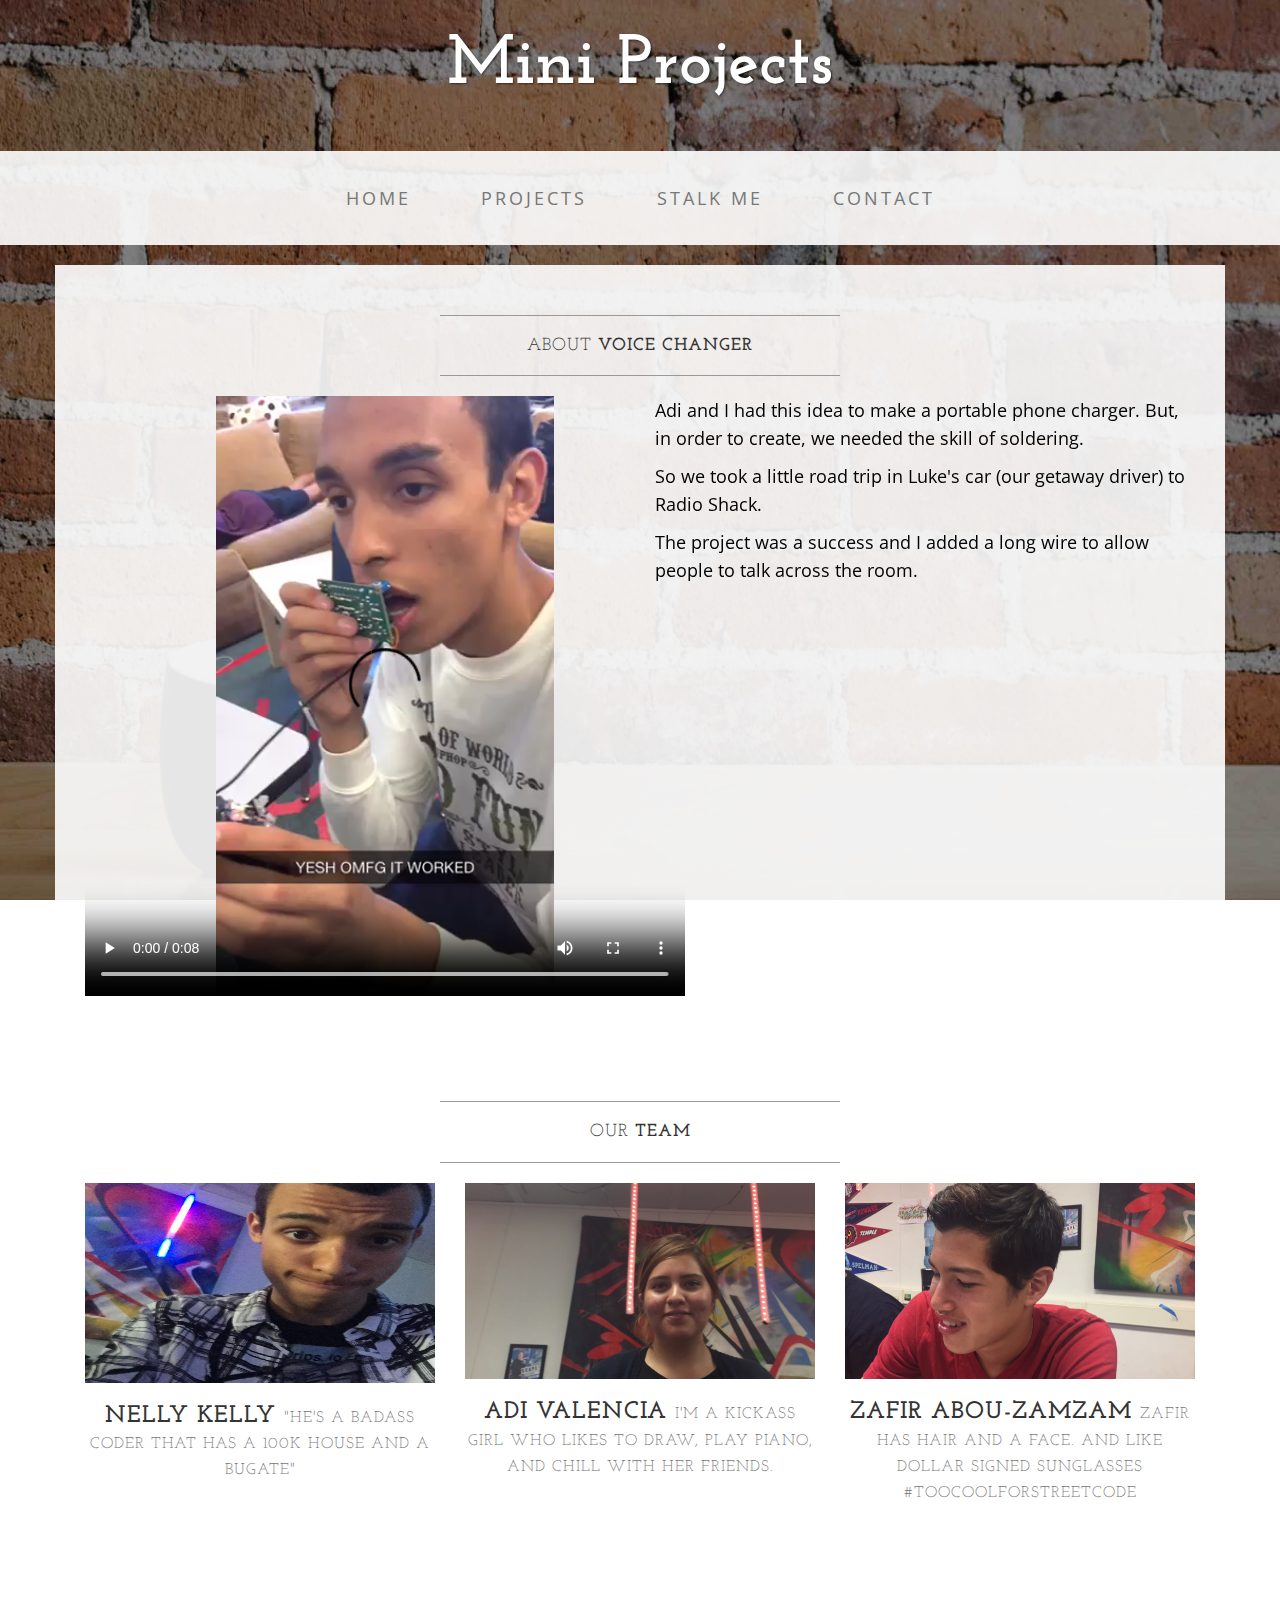
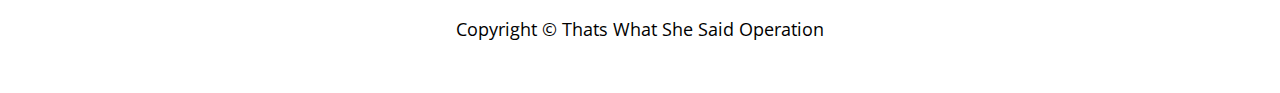
<file: about.html>
<!DOCTYPE html>
<html lang="en">

<head>

    <meta charset="utf-8">
    <meta http-equiv="X-UA-Compatible" content="IE=edge">
    <meta name="viewport" content="width=device-width, initial-scale=1">
    <meta name="description" content="">
    <meta name="author" content="">

    <title>About - Mini Projects </title>

    <!-- Bootstrap Core CSS -->
    <link href="css/bootstrap.min.css" rel="stylesheet">

    <!-- Custom CSS -->
    <link href="css/business-casual.css" rel="stylesheet">

    <!-- Fonts -->
    <link href="http://fonts.googleapis.com/css?family=Open+Sans:300italic,400italic,600italic,700italic,800italic,400,300,600,700,800" rel="stylesheet" type="text/css">
    <link href="http://fonts.googleapis.com/css?family=Josefin+Slab:100,300,400,600,700,100italic,300italic,400italic,600italic,700italic" rel="stylesheet" type="text/css">

    <!-- HTML5 Shim and Respond.js IE8 support of HTML5 elements and media queries -->
    <!-- WARNING: Respond.js doesn't work if you view the page via file:// -->
    <!--[if lt IE 9]>
        <script src="https://oss.maxcdn.com/libs/html5shiv/3.7.0/html5shiv.js"></script>
        <script src="https://oss.maxcdn.com/libs/respond.js/1.4.2/respond.min.js"></script>
    <![endif]-->

</head>

<body>

    <div class="brand">Mini Projects</div>
    <div class="address-bar"></div>

    <!-- Navigation -->
    <nav class="navbar navbar-default" role="navigation">
        <div class="container">
            <!-- Brand and toggle get grouped for better mobile display -->
            <div class="navbar-header">
                <button type="button" class="navbar-toggle" data-toggle="collapse" data-target="#bs-example-navbar-collapse-1">
                    <span class="sr-only">Toggle navigation</span>
                    <span class="icon-bar"></span>
                    <span class="icon-bar"></span>
                    <span class="icon-bar"></span>
                </button>
                <!-- navbar-brand is hidden on larger screens, but visible when the menu is collapsed -->
                <a class="navbar-brand" href="index.html">Business Casual</a>
            </div>
            <!-- Collect the nav links, forms, and other content for toggling -->
            <div class="collapse navbar-collapse" id="bs-example-navbar-collapse-1">
                <ul class="nav navbar-nav">
                    <li>
                        <a href="index.html">Home</a>
                    </li>
                    <li>
                        <a href="about.html">Projects</a>
                    </li>
                    <li>
                        <a href="blog.html">Stalk Me</a>
                    </li>
                    <li>
                        <a href="contact.html">Contact</a>
                    </li>
                </ul>
            </div>
            <!-- /.navbar-collapse -->
        </div>
        <!-- /.container -->
    </nav>

    <div class="container">

        <div class="row">
            <div class="box">
                <div class="col-lg-12">
                    <hr>
                    <h2 class="intro-text text-center">About
                        <strong>Voice Changer</strong>
                    </h2>
                    <hr>
                </div>
                <div class="col-md-6">
                      <video controls=""height="
                    600px" width="600px" src="img/voice.MOV"
                    type="video/m4v">

                        </video>
                </div>
                <div class="col-md-6">
                    <p>Adi and I had this idea to make a portable phone charger. But, in order to create, we needed the skill of soldering.</p>
                    <p>So we took a little road trip in Luke's car (our getaway driver) to Radio Shack. </p>
                    <p>The project was a success and I added a long wire to allow people to talk across the room.</p>
                </div>
                <div class="clearfix"></div>
            </div>
        </div>

        <div class="row">
            <div class="box">
                <div class="col-lg-12">
                    <hr>
                    <h2 class="intro-text text-center">Our
                        <strong>Team</strong>
                    </h2>
                    <hr>
                </div>
                <div class="col-sm-4 text-center">
                     <img id="nelly" class="img-responsive img-full" src="img/mrnelson.jpg" alt="">
                    <h3>Nelly Kelly
                        <small>"He's a badass coder that has a 100k house and a bugate"</small>
                    </h3>
                </div>
                <div class="col-sm-4 text-center">
                    <img id="adi" class="img-responsive img-full" src="img/faboadi.jpg" alt="">
                    <h3>Adi Valencia
                        <small>I'm a kickass girl who likes to draw, play piano, and chill with her friends.</small>
                    </h3>
                </div>
                <div class="col-sm-4 text-center">
                    <img id="zafir" class="img-responsive img-full" src="img/kingzafir.jpg" alt="">
                    <h3>Zafir Abou-Zamzam
                        <small>Zafir has hair and a face. And like dollar signed sunglasses #toocoolforstreetcode</small>
                    </h3>
                </div>
                <div class="clearfix"></div>
            </div>
        </div>

    </div>
    <!-- /.container -->

    <footer>
        <div class="container">
            <div class="row">
                <div class="col-lg-12 text-center">
                    <p>Copyright &copy; Thats What She Said Operation</p>
                </div>
            </div>
        </div>
    </footer>

    <!-- jQuery -->
    <script src="js/jquery.js"></script>

    <!-- Bootstrap Core JavaScript -->
    <script src="js/bootstrap.min.js"></script>

</body>

</html>
</file>
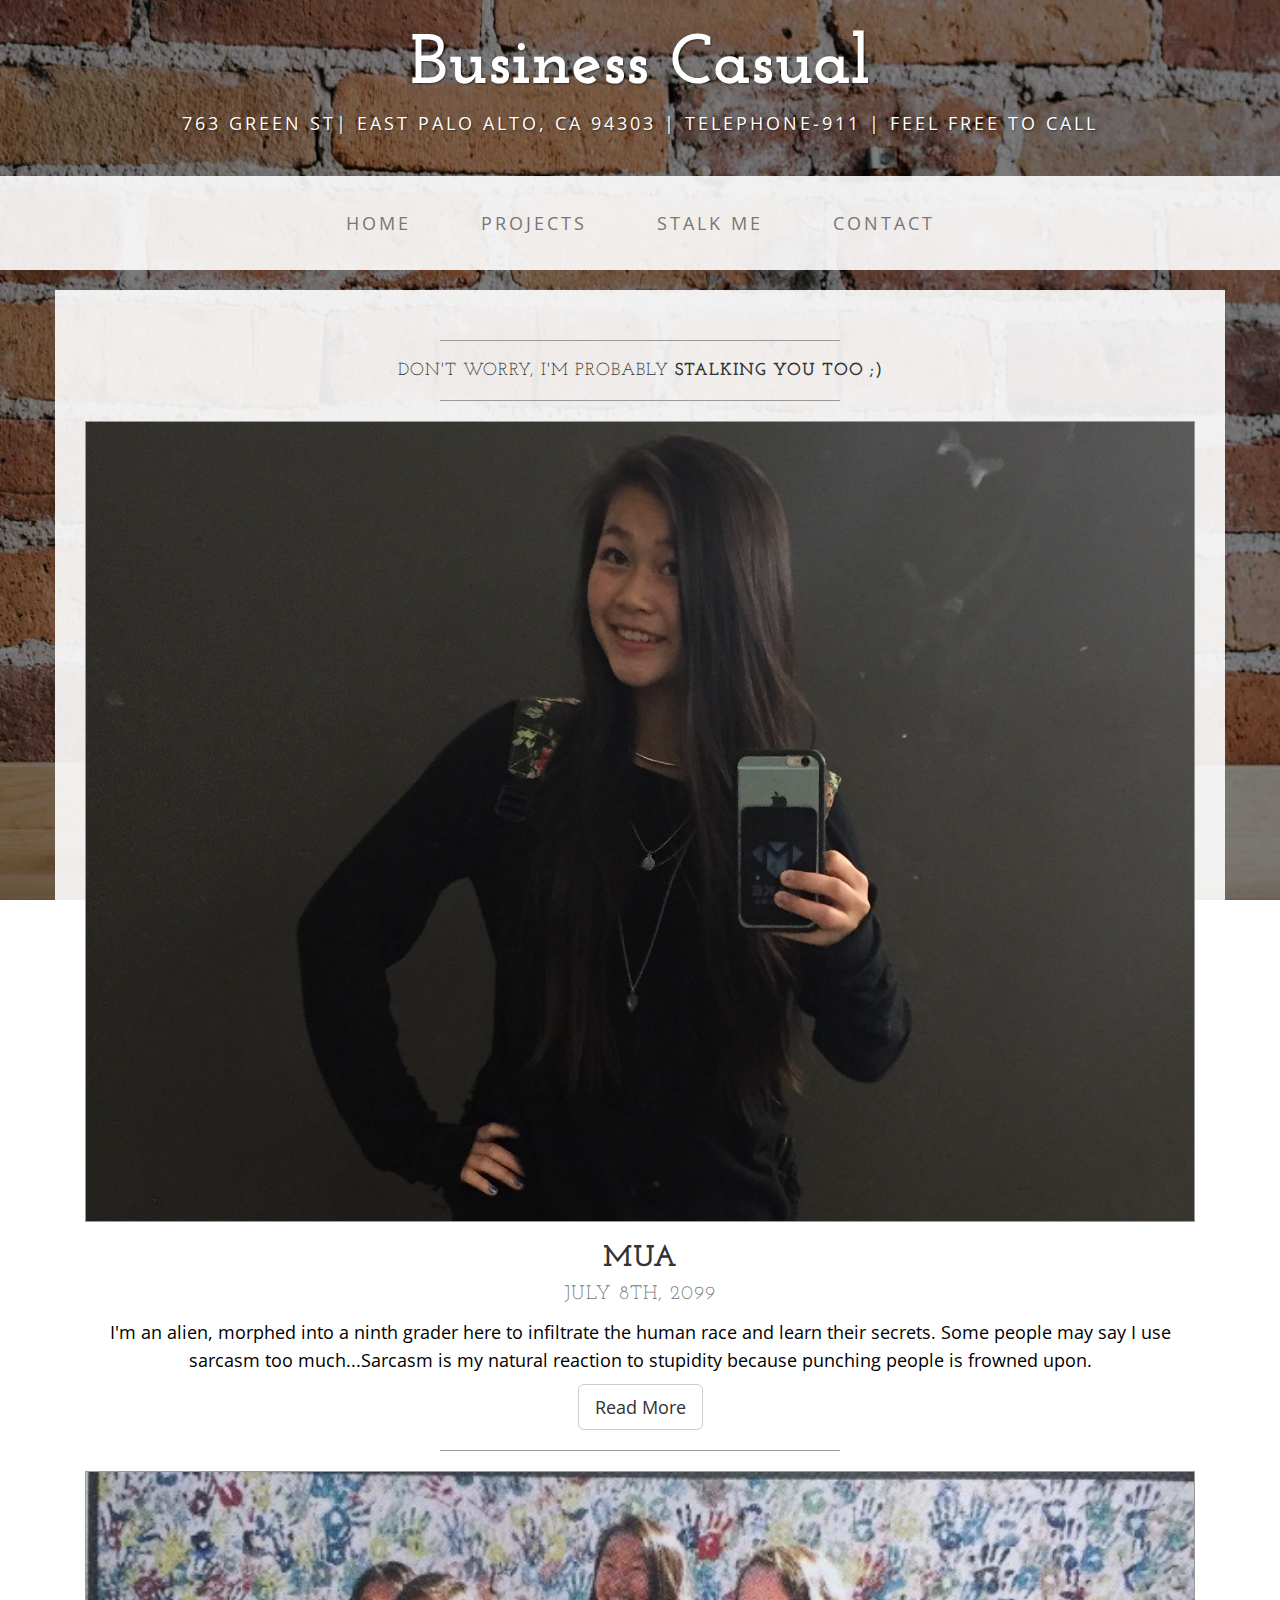
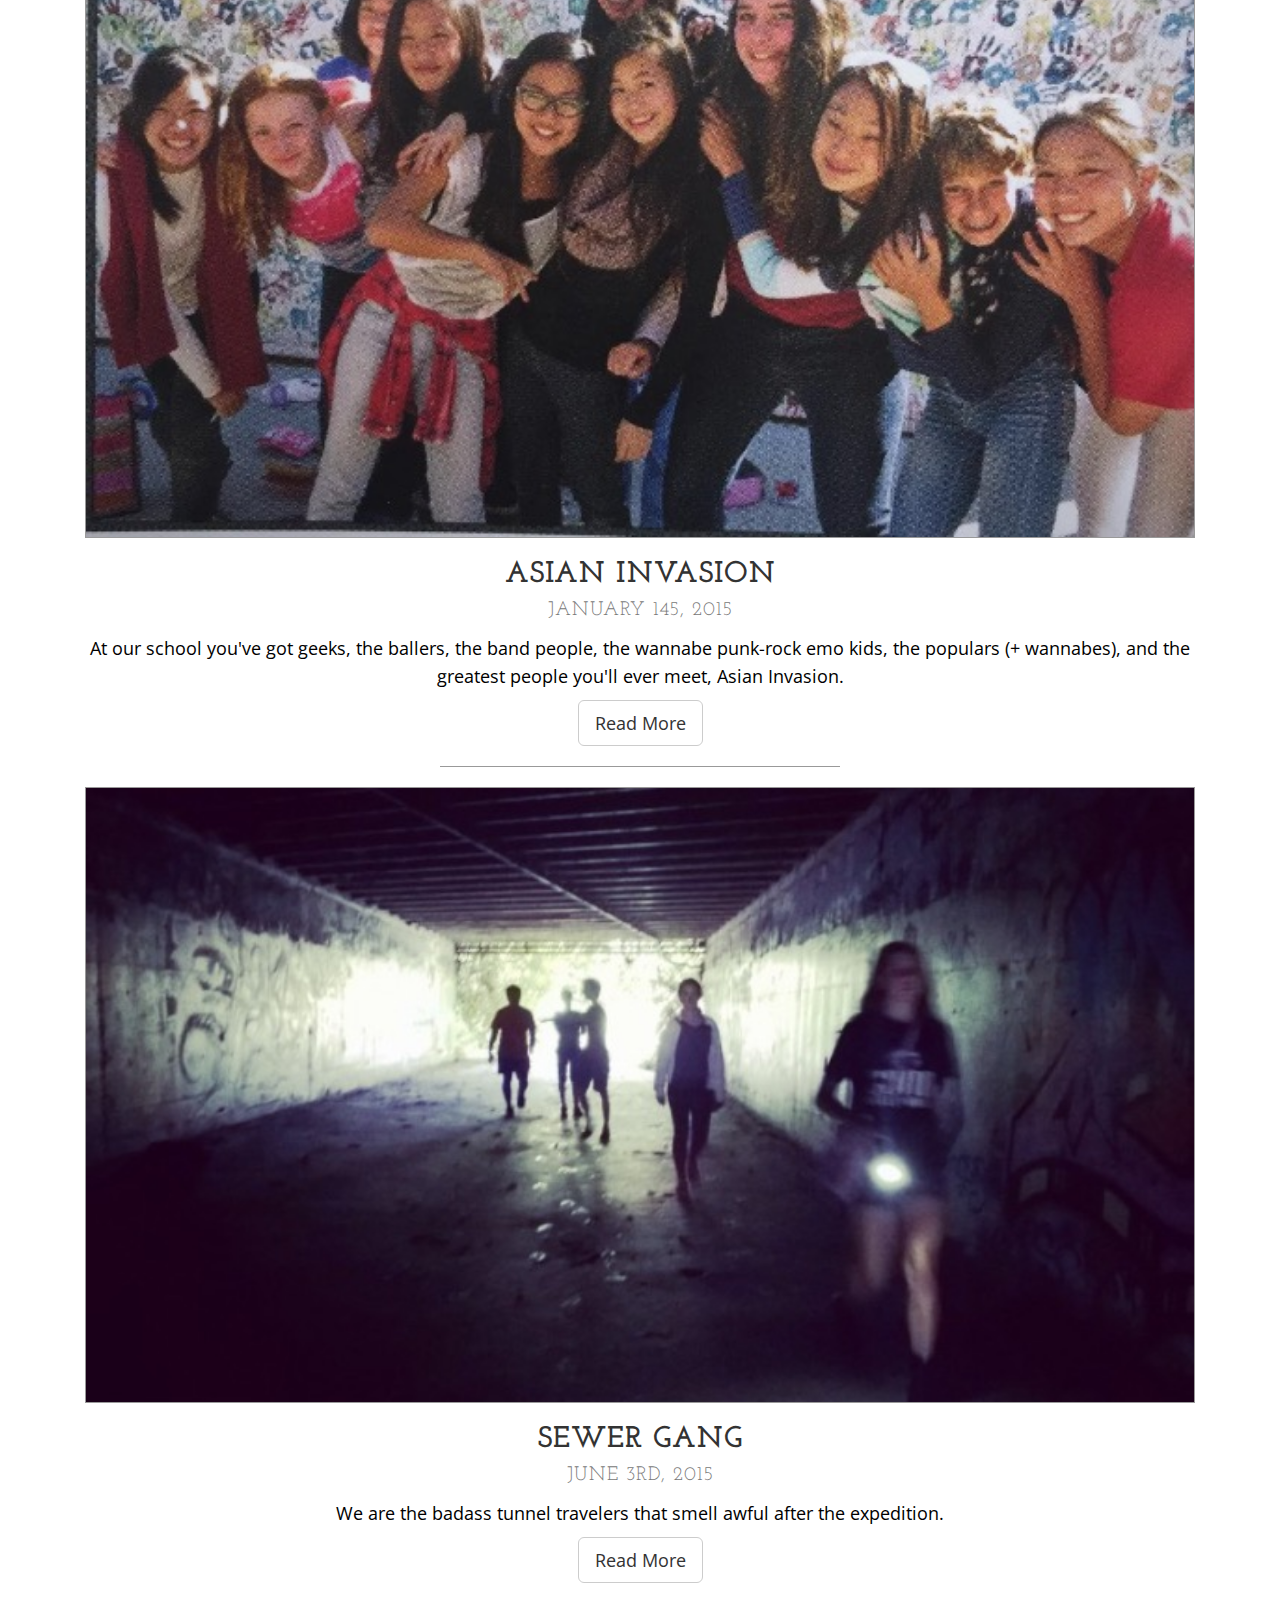
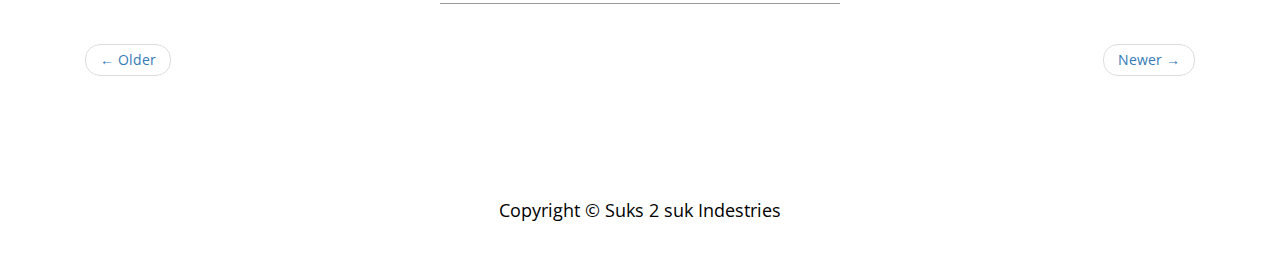
<file: blog.html>
<!DOCTYPE html>
<html lang="en">

<head>

    <meta charset="utf-8">
    <meta http-equiv="X-UA-Compatible" content="IE=edge">
    <meta name="viewport" content="width=device-width, initial-scale=1">
    <meta name="description" content="">
    <meta name="author" content="">

    <title>Stalk Me - Mini Projects </title>

    <!-- Bootstrap Core CSS -->
    <link href="css/bootstrap.min.css" rel="stylesheet">

    <!-- Custom CSS -->
    <link href="css/business-casual.css" rel="stylesheet">

    <!-- Fonts -->
    <link href="http://fonts.googleapis.com/css?family=Open+Sans:300italic,400italic,600italic,700italic,800italic,400,300,600,700,800" rel="stylesheet" type="text/css">
    <link href="http://fonts.googleapis.com/css?family=Josefin+Slab:100,300,400,600,700,100italic,300italic,400italic,600italic,700italic" rel="stylesheet" type="text/css">

    <!-- HTML5 Shim and Respond.js IE8 support of HTML5 elements and media queries -->
    <!-- WARNING: Respond.js doesn't work if you view the page via file:// -->
    <!--[if lt IE 9]>
        <script src="https://oss.maxcdn.com/libs/html5shiv/3.7.0/html5shiv.js"></script>
        <script src="https://oss.maxcdn.com/libs/respond.js/1.4.2/respond.min.js"></script>
    <![endif]-->

</head>

<body>

    <div class="brand">Business Casual</div>
    <div class="address-bar">763 Green St| East Palo Alto, CA 94303 | telephone-911 | Feel free to call</div>

    <!-- Navigation -->
    <nav class="navbar navbar-default" role="navigation">
        <div class="container">
            <!-- Brand and toggle get grouped for better mobile display -->
            <div class="navbar-header">
                <button type="button" class="navbar-toggle" data-toggle="collapse" data-target="#bs-example-navbar-collapse-1">
                    <span class="sr-only">Toggle navigation</span>
                    <span class="icon-bar"></span>
                    <span class="icon-bar"></span>
                    <span class="icon-bar"></span>
                </button>
                <!-- navbar-brand is hidden on larger screens, but visible when the menu is collapsed -->
                <a class="navbar-brand" href="index.html">Mini Projects
                </a>
            </div>
            <!-- Collect the nav links, forms, and other content for toggling -->
            <div class="collapse navbar-collapse" id="bs-example-navbar-collapse-1">
                <ul class="nav navbar-nav">
                    <li>
                        <a href="index.html">Home</a>

                    </li>
                    <li>
                        <a href="about.html">Projects</a>
                    </li>
                    <li>
                        <a href="blog.html">Stalk Me</a>
                    </li>
                    <li>
                        <a href="contact.html">Contact</a>
                    </li>
                </ul>
            </div>
            <!-- /.navbar-collapse -->
        </div>
        <!-- /.container -->
    </nav>

    <div class="container">

        <div class="row">
            <div class="box">
                <div class="col-lg-12">
                    <hr>
                    <h2 class="intro-text text-center">Don't Worry, I'm Probably 
                        <strong>Stalking You Too ;)</strong>
                    </h2>
                    <hr>
                </div>
                <div class="col-lg-12 text-center">
                    <img class="img-responsive img-border img-full" src="img/alienZoe.jpg" alt="">
                    <h2>MUA
                        <br>
                        <small>July 8th, 2099 </small>
                    </h2>
                    <p>I'm an alien, morphed into a ninth grader here to infiltrate the human race and learn their secrets. Some people may say I use sarcasm too much...Sarcasm is my natural reaction to stupidity because punching people is frowned upon.</p>
                    <a href="#" class="btn btn-default btn-lg">Read More</a>
                    <hr>
                </div>
                <div class="col-lg-12 text-center">
                    <img class="img-responsive img-border img-full" src="img/asians.jpg" alt="">
                    <h2>Asian Invasion
                        <br>
                        <small>January 145, 2015</small>
                    </h2>
                    <p>At our school you've got geeks, the ballers, the band people, the wannabe punk-rock emo kids, the populars (+ wannabes), and the greatest people you'll ever meet, Asian Invasion. </p>
                    <a href="#" class="btn btn-default btn-lg">Read More</a>
                    <hr>
                </div>
                <div class="col-lg-12 text-center">
                    <img class="img-responsive img-border img-full" src="img/gangsewer.jpg" alt="">
                    <h2>Sewer Gang
                        <br>
                        <small>June 3rd, 2015</small>
                    </h2>
                    <p>We are the badass tunnel travelers that smell awful after the expedition. </p>
                    <a href="#" class="btn btn-default btn-lg">Read More</a>
                    <hr>
                </div>
                <div class="col-lg-12 text-center">
                    <ul class="pager">
                        <li class="previous"><a href="#">&larr; Older</a>
                        </li>
                        <li class="next"><a href="#">Newer &rarr;</a>
                        </li>
                    </ul>
                </div>
            </div>
        </div>

    </div>
    <!-- /.container -->

    <footer>
        <div class="container">
            <div class="row">
                <div class="col-lg-12 text-center">
                    <p>Copyright &copy; Suks 2 suk Indestries</p>
                </div>
            </div>
        </div>
    </footer>

    <!-- jQuery -->
    <script src="js/jquery.js"></script>

    <!-- Bootstrap Core JavaScript -->
    <script src="js/bootstrap.min.js"></script>

</body>

</html>
</file>
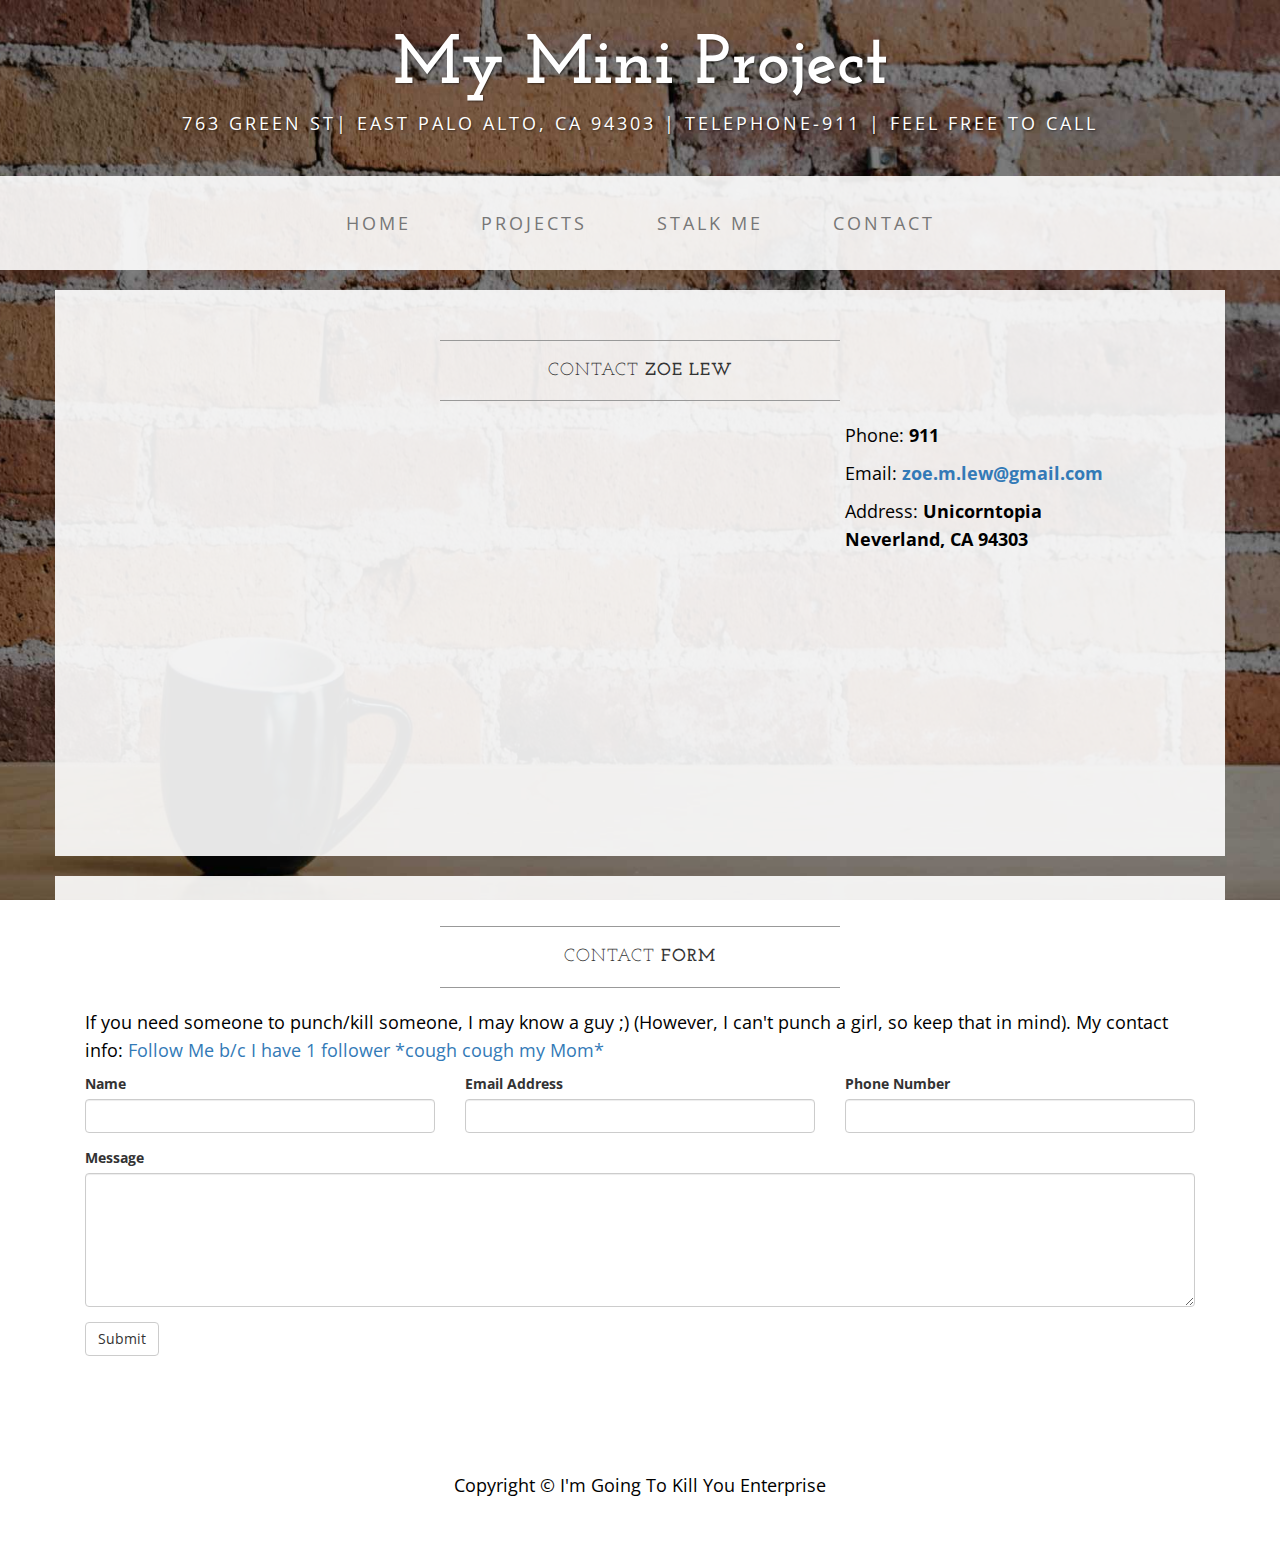
<file: contact.html>
<!DOCTYPE html>
<html lang="en">

<head>

    <meta charset="utf-8">
    <meta http-equiv="X-UA-Compatible" content="IE=edge">
    <meta name="viewport" content="width=device-width, initial-scale=1">
    <meta name="description" content="">
    <meta name="author" content="">

    <title>Contact - Mini Project</title>

    <!-- Bootstrap Core CSS -->
    <link href="css/bootstrap.min.css" rel="stylesheet">

    <!-- Custom CSS -->
    <link href="css/business-casual.css" rel="stylesheet">

    <!-- Fonts -->
    <link href="http://fonts.googleapis.com/css?family=Open+Sans:300italic,400italic,600italic,700italic,800italic,400,300,600,700,800" rel="stylesheet" type="text/css">
    <link href="http://fonts.googleapis.com/css?family=Josefin+Slab:100,300,400,600,700,100italic,300italic,400italic,600italic,700italic" rel="stylesheet" type="text/css">

    <!-- HTML5 Shim and Respond.js IE8 support of HTML5 elements and media queries -->
    <!-- WARNING: Respond.js doesn't work if you view the page via file:// -->
    <!--[if lt IE 9]>
        <script src="https://oss.maxcdn.com/libs/html5shiv/3.7.0/html5shiv.js"></script>
        <script src="https://oss.maxcdn.com/libs/respond.js/1.4.2/respond.min.js"></script>
    <![endif]-->

</head>

<body>

    <div class="brand">My Mini Project</div>
    <div class="address-bar">763 Green St| East Palo Alto, CA 94303 | telephone-911 | Feel free to call</div>

    <!-- Navigation -->
    <nav class="navbar navbar-default" role="navigation">
        <div class="container">
            <!-- Brand and toggle get grouped for better mobile display -->
            <div class="navbar-header">
                <button type="button" class="navbar-toggle" data-toggle="collapse" data-target="#bs-example-navbar-collapse-1">
                    <span class="sr-only">Toggle navigation</span>
                    <span class="icon-bar"></span>
                    <span class="icon-bar"></span>
                    <span class="icon-bar"></span>
                </button>
                <!-- navbar-brand is hidden on larger screens, but visible when the menu is collapsed -->
                <a class="navbar-brand" href="index.html">My Mini Project</a>
            </div>
            <!-- Collect the nav links, forms, and other content for toggling -->
            <div class="collapse navbar-collapse" id="bs-example-navbar-collapse-1">
                <ul class="nav navbar-nav">
                    <li>
                        <a href="index.html">Home</a>
                    </li>
                    <li>
                        <a href="about.html">Projects</a>
                    </li>
                    <li>
                        <a href="blog.html">Stalk Me</a>
                    </li>
                    <li>
                        <a href="contact.html">Contact</a>
                    </li>
                </ul>
            </div>
            <!-- /.navbar-collapse -->
        </div>
        <!-- /.container -->
    </nav>

    <div class="container">

        <div class="row">
            <div class="box">
                <div class="col-lg-12">
                    <hr>
                    <h2 class="intro-text text-center">Contact
                        <strong>Zoe Lew</strong>
                    </h2>
                    <hr>
                </div>
                <div class="col-md-8">
                    <!-- Embedded Google Map using an iframe - to select your location find it on Google maps and paste the link as the iframe src. If you want to use the Google Maps API instead then have at it! -->
                    <iframe width="100%" height="400" frameborder="0" scrolling="no" marginheight="0" marginwidth="0" src="http://maps.google.com/maps?hl=en&amp;ie=UTF8&amp;ll=37.0625,-95.677068&amp;spn=56.506174,79.013672&amp;t=m&amp;z=4&amp;output=embed"></iframe>
                </div>
                <div class="col-md-4">
                    <p>Phone:
                        <strong>911</strong>
                    </p>
                    <p>Email:
                        <strong><a href="mailto:zoe.m.lew@gmail.com">zoe.m.lew@gmail.com</a></strong>
                    </p>
                    <p>Address:
                        <strong>Unicorntopia
                            <br>Neverland, CA 94303</strong>
                    </p>
                </div>
                <div class="clearfix"></div>
            </div>
        </div>

        <div class="row">
            <div class="box">
                <div class="col-lg-12">
                    <hr>
                    <h2 class="intro-text text-center">Contact
                        <strong>form</strong>
                    </h2>
                    <hr>
                    <p>If you need someone to punch/kill someone, I may know a guy ;) (However, I can't punch a girl, so keep that in mind). My contact info: <a href="https://instagram.com/musiclover24seven/">Follow Me b/c I have 1 follower *cough cough my Mom*</a></p>
                    <form role="form">
                        <div class="row">
                            <div class="form-group col-lg-4">
                                <label>Name</label>
                                <input 


                                type="text" class="form-control">
                            </div>
                            <div class="form-group col-lg-4">
                                <label>Email Address</label>
                                <input type="email" class="form-control">
                            </div>
                            <div class="form-group col-lg-4">
                                <label>Phone Number</label>
                                <input type="tel" class="form-control">
                            </div>
                            <div class="clearfix"></div>
                            <div class="form-group col-lg-12">
                                <label>Message</label>
                                <textarea class="form-control" rows="6"></textarea>
                            </div>
                            <div class="form-group col-lg-12">
                                <input type="hidden" name="save" value="contact">
                                <button type="submit" class="btn btn-default">Submit</button>
                            </div>
                        </div>
                    </form>
                </div>
            </div>
        </div>

    </div>
    <!-- /.container -->

    <footer>
        <div class="container">
            <div class="row">
                <div class="col-lg-12 text-center">
                    <p>Copyright &copy; I'm Going To Kill You Enterprise</p>
                </div>
            </div>
        </div>
    </footer>

    <!-- jQuery -->
    <script src="js/jquery.js"></script>

    <!-- Bootstrap Core JavaScript -->
    <script src="js/bootstrap.min.js"></script>

</body>

</html>
</file>
<file: css/business-casual.css>
/*!
 * Start Bootstrap - Business Casual Bootstrap Theme (http://startbootstrap.com)
 * Code licensed under the Apache License v2.0.
 * For details, see http://www.apache.org/licenses/LICENSE-2.0.
 */

body {
    font-family: "Open Sans","Helvetica Neue",Helvetica,Arial,sans-serif;
    background: url('../img/bg.jpg') no-repeat center center fixed;
    -webkit-background-size: cover;
    -moz-background-size: cover;
    background-size: cover;
    -o-background-size: cover;
}

h1,
h2,
h3,
h4,
h5,
h6 {
    text-transform: uppercase;
    font-family: "Josefin Slab","Helvetica Neue",Helvetica,Arial,sans-serif;
    font-weight: 700;
    letter-spacing: 1px;
}

p {
    font-size: 1.25em;
    line-height: 1.6;
    color: #000;
}

hr {
    max-width: 400px;
    border-color: #999999;
}

.brand,
.address-bar {
    display: none;
}

.navbar-brand {
    text-transform: uppercase;
    font-weight: 900;
    letter-spacing: 2px;
}

.navbar-nav {
    text-transform: uppercase;
    font-weight: 400;
    letter-spacing: 3px;
}

.img-full {
    min-width: 100%;
}

.brand-before,
.brand-name {
    text-transform: capitalize;
}

.brand-before {
    margin: 15px 0;
}

.brand-name {
    margin: 0;
    font-size: 4em;
}

.tagline-divider {
    margin: 15px auto 3px;
    max-width: 250px;
    border-color: #999999;
}

.box {
    margin-bottom: 20px;
    padding: 30px 15px;
    background: #fff;
    background: rgba(255,255,255,0.9);
}

.intro-text {
    text-transform: uppercase;
    font-size: 1.25em;
    font-weight: 400;
    letter-spacing: 1px;
}

.img-border {
    float: none;
    margin: 0 auto 0;
    border: #999999 solid 1px;
}

.img-left {
    float: none;
    margin: 0 auto 0;
}

footer {
    background: #fff;
    background: rgba(255,255,255,0.9);
}

footer p {
    margin: 0;
    padding: 50px 0;
}

@media screen and (min-width:768px) {
    .brand {
        display: inherit;
        margin: 0;
        padding: 30px 0 10px;
        text-align: center;
        text-shadow: 1px 1px 2px rgba(0,0,0,0.5);
        font-family: "Josefin Slab","Helvetica Neue",Helvetica,Arial,sans-serif;
        font-size: 5em;
        font-weight: 700;
        line-height: normal;
        color: #fff;
    }

    .top-divider {
        margin-top: 0;
    }

    .img-left {
        float: left;
        margin-right: 25px;
    }

    .address-bar {
        display: inherit;
        margin: 0;
        padding: 0 0 40px;
        text-align: center;
        text-shadow: 1px 1px 2px rgba(0,0,0,0.5);
        text-transform: uppercase;
        font-size: 1.25em;
        font-weight: 400;
        letter-spacing: 3px;
        color: #fff;
    }

    .navbar {
        border-radius: 0;
    }

    .navbar-header {
        display: none;
    }

    .navbar {
        min-height: 0;
    }

    .navbar-default {
        border: none;
        background: #fff;
        background: rgba(255,255,255,0.9);
    }

    .nav>li>a {
        padding: 35px;
    }

    .navbar-nav>li>a {
        line-height: normal;
    }

    .navbar-nav {
        display: table;
        float: none;
        margin: 0 auto;
        table-layout: fixed;
        font-size: 1.25em;
    }
}

@media screen and (min-width:1200px) {
    .box:after {
        content: '';
        display: table;
        clear: both;
    }
}
#voicechanger {
    height:600px;
    width: 300px;
}
#solarpanel {
    height:600px;
    width: 800px;
    text-align: center
}
#nelly {
    height: 200px;
    width: 200px;
}
#adi {
    height: 200;
    width: 200px;
}
</file>
